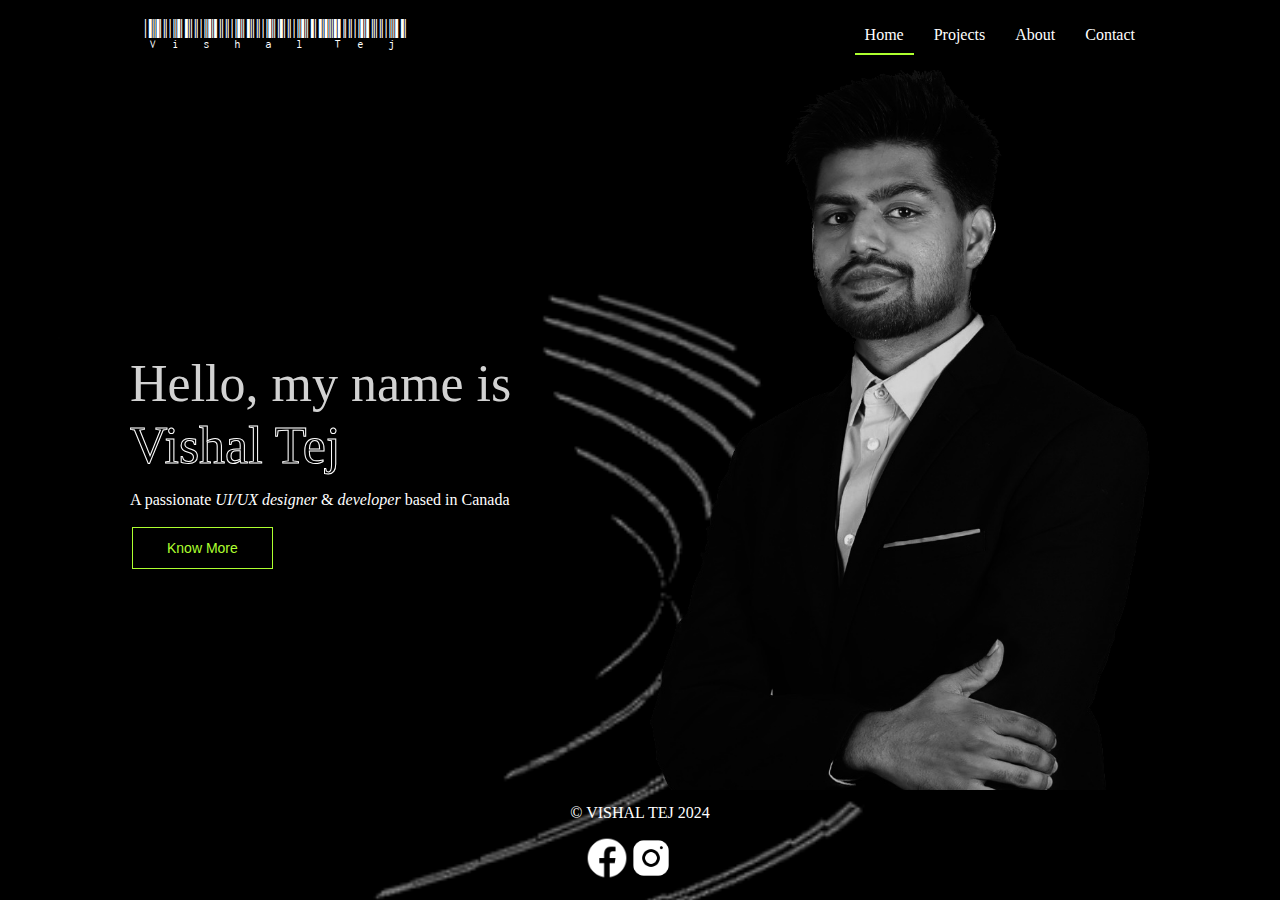
<file: index.html>
<!DOCTYPE html>
<html lang="en">

<head>
    <meta charset="UTF-8">
    <meta http-equiv="X-UA-Compatible" content="IE=edge">
    <meta name="author" content="vishal tej">
    <meta http-equiv="Content-Type" content="text/html;charset=UTF-8">
    <meta name="viewport" content="width=device-width, initial-scale=1.0">
    <link rel="preconnect" href="https://fonts.googleapis.com">
    <link rel="preconnect" href="https://fonts.gstatic.com" crossorigin>
    <link rel="preconnect" href="https://fonts.googleapis.com">
    <link rel="preconnect" href="https://fonts.gstatic.com" crossorigin>
    <link
        href="https://fonts.googleapis.com/css2?family=Libre+Barcode+39+Extended+Text&family=Montserrat:wght@100;200;300&family=Raleway&display=swap"
        rel="stylesheet">
    <link href="css/styles.css" rel="stylesheet">
    <title>Vishal Tej-Homepage</title>
</head>

<body>
    <!-- Nav Bar -->
    <nav class="navbar">
        <div class="container flex">
            <h1><a href="index.html">Vishal Tej</a></h1>
            <ul>
                <li><a class="is-active" href="index.html">Home</a></li>
                <li><a href="projects.html">Projects</a></li>
                <li><a href="about-me.html">About</a></li>
                <li><a href="contact.html">Contact</a></li>
            </ul>
        </div>
    </nav>

    <!-- Hero Section -->
    <section class="showcase">
        <div class="container grid">
            <div>
                <h1>Hello, my name is <span class="myname">Vishal Tej</span></h1>
                <p>A passionate <span id="designeruitext" style="font-style: italic;">UI/UX designer</span> & <span
                        id="devtext" style="font-style: italic;">developer</span> based in Canada</p>

                <a href="about-me.html"><button class="button">Know More</button></a>
            </div>
            <img src="images/mypic.png" alt="Vishal Tej's Picture in a Suit">
        </div>
    </section>

    <!-- Footer -->
    <footer class="footer flex">
        <p>&#169; VISHAL TEJ 2024</p>
        <div id="social-media-links">
            <a href="https://www.facebook.com/people/Tejdesigns/100086762556178/" target="_blank"><img
                    src="images/facebook-logo.png"></a>
            <a href="https://www.instagram.com/designerofux/" target="_blank"><img src="images/instagram-logo.png"></a>
        </div>
    </footer>
</body>

</html>
</file>
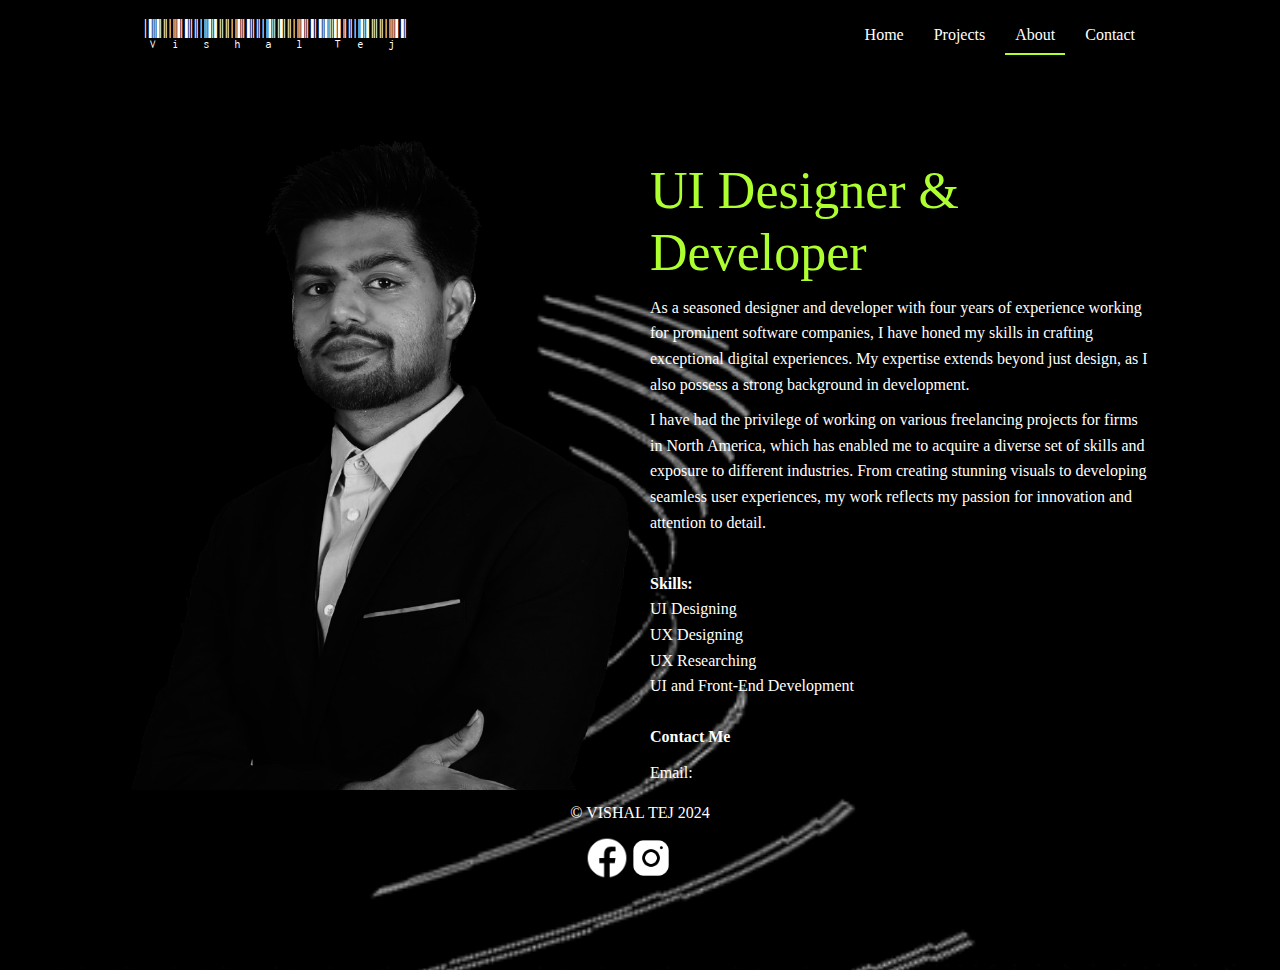
<file: about-me.html>
<!DOCTYPE html>
<html lang="en">

<head>
    <meta charset="UTF-8">
    <meta http-equiv="X-UA-Compatible" content="IE=edge">
    <meta name="author" content="vishal tej">
    <meta http-equiv="Content-Type" content="text/html;charset=UTF-8">
    <meta name="viewport" content="width=device-width, initial-scale=1.0">
    <link rel="preconnect" href="https://fonts.googleapis.com">
    <link rel="preconnect" href="https://fonts.gstatic.com" crossorigin>
    <link rel="preconnect" href="https://fonts.googleapis.com">
    <link rel="preconnect" href="https://fonts.gstatic.com" crossorigin>
    <link
        href="https://fonts.googleapis.com/css2?family=Libre+Barcode+39+Extended+Text&family=Montserrat:wght@100;200;300&family=Raleway&display=swap"
        rel="stylesheet">
    <link href="css/styles.css" rel="stylesheet">
    <title>Vishal Tej-About Me</title>
</head>

<body>
    <!-- Nav Bar -->
    <nav class="navbar">
        <div class="container flex">
            <h1><a href="index.html">Vishal Tej</a></h1>
            <ul>
                <li><a href="index.html">Home</a></li>
                <li><a href="projects.html">Projects</a></li>
                <li><a class="is-active" href="about-me.html">About</a></li>
                <li><a href="contact.html">Contact</a></li>
            </ul>
        </div>
    </nav>

    <!-- Main Content -->
    <section class="showcase">

        <div class="container one grid">
            <div>
                <img id="my-img" src="images/mypic.png" alt="Vishal Tej's Picture in a Suit">
            </div>

            <div id="bio-content">
                <h1 id="designertext">UI Designer & Developer</span></h1>
                <p>As a seasoned designer and developer with four years of experience working for prominent software
                    companies, I have honed my skills in crafting exceptional digital experiences. My expertise extends
                    beyond just design, as I also possess a strong background in development.</p>
                <p>I have had the privilege of working on various freelancing projects for firms in North America, which
                    has enabled me to acquire a diverse set of skills and exposure to different industries. From
                    creating stunning visuals to developing seamless user experiences, my work reflects my passion for
                    innovation and attention to detail.</p>
                <br>
                <h4>Skills:</h4>
                <ul>
                    <li>UI Designing</li>
                    <li>UX Designing</li>
                    <li>UX Researching</li>
                    <li>UI and Front-End Development</li>
                    <li></li>
                </ul>
                <br>
                <h4>Contact Me</h4>
                <p>Email:</p>
                <a id="mail-link" href="mailto:tejvishal95@gmail.com">tejvishal95@gmail.com</a><br>
                <p>Social Media</p>
                <a href="https://www.facebook.com/people/Tejdesigns/100086762556178/" target="_blank"><img
                        src="images/facebook-logo.png"></a>
                <a href="https://www.instagram.com/designerofux/" target="_blank"><img
                        src="images/instagram-logo.png"></a>
            </div>
        </div>
    </section>

    <!-- Footer -->
    <footer class="footer">
        <p>&#169; VISHAL TEJ 2024</p>
        <div id="social-media-links">
            <a href="https://www.facebook.com/people/Tejdesigns/100086762556178/" target="_blank"><img
                    src="images/facebook-logo.png"></a>
            <a href="https://www.instagram.com/designerofux/" target="_blank"><img src="images/instagram-logo.png"></a>
        </div>

    </footer>

</html>
</file>
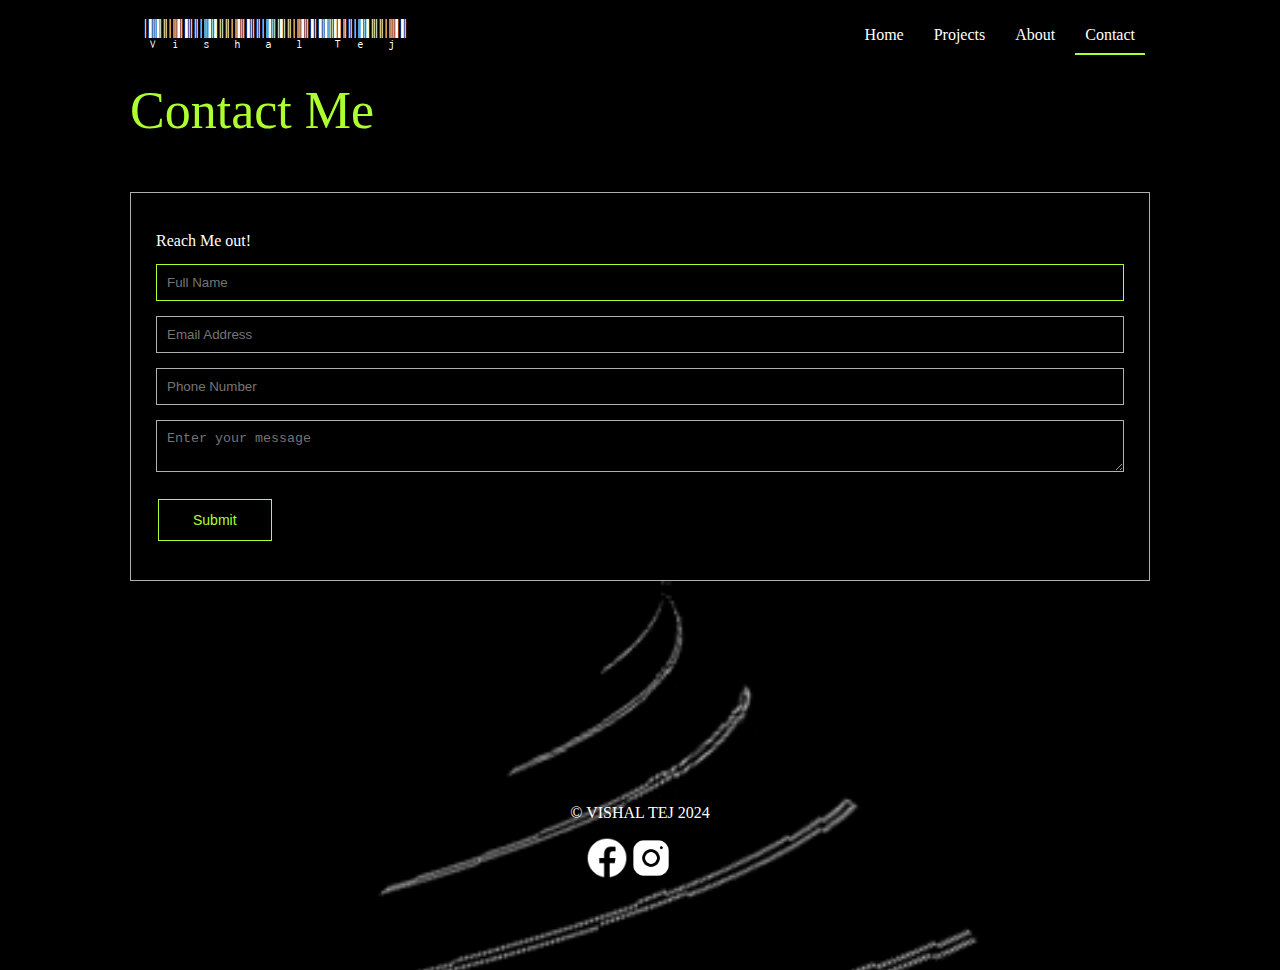
<file: contact.html>
<!DOCTYPE html>
<html lang="en">

<head>
    <meta charset="UTF-8">
    <meta http-equiv="X-UA-Compatible" content="IE=edge">
    <meta name="author" content="vishal tej">
    <meta http-equiv="Content-Type" content="text/html;charset=UTF-8">
    <meta name="viewport" content="width=device-width, initial-scale=1.0">
    <link rel="preconnect" href="https://fonts.googleapis.com">
    <link rel="preconnect" href="https://fonts.gstatic.com" crossorigin>
    <link rel="preconnect" href="https://fonts.googleapis.com">
    <link rel="preconnect" href="https://fonts.gstatic.com" crossorigin>
    <link
        href="https://fonts.googleapis.com/css2?family=Libre+Barcode+39+Extended+Text&family=Montserrat:wght@100;200;300&family=Raleway&display=swap"
        rel="stylesheet">
    <link href="css/styles.css" rel="stylesheet">
    <title>Vishal Tej-Contact</title>
</head>

<body>
    <!-- Nav Bar -->
    <nav class="navbar">
        <div class="container flex">
            <h1><a href="index.html">Vishal Tej</a></h1>
            <ul>
                <li><a href="index.html">Home</a></li>
                <li><a href="projects.html">Projects</a></li>
                <li><a href="about-me.html">About</a></li>
                <li><a class="is-active" href="contact.html">Contact</a></li>
            </ul>
        </div>
    </nav>

    <!-- Main Content -->
    <section class="showcase">
        <div class="container">
            <h1 id="designertext">Contact Me</h1>
            
            <form id="contact" action="" method="post">
                <p>Reach Me out!</p>
                <fieldset>
                    <input placeholder="Full Name" type="text" tabindex="1" required autofocus>
                </fieldset>
                <fieldset>
                    <input placeholder="Email Address" type="email" tabindex="2" required>
                </fieldset>
                <fieldset>
                    <input placeholder="Phone Number" type="tel" tabindex="3" required>
                </fieldset>
                <fieldset>
                    <textarea placeholder="Enter your message" tabindex="5" required></textarea>
                </fieldset>
                <fieldset>
                    <button name="submit" type="submit" class="button">Submit</button>
                </fieldset>
            </form>
        </div>
    </section>

    <!-- Footer -->
    <footer class="footer">
        <p>&#169; VISHAL TEJ 2024</p>
        <div id="social-media-links">
            <a href="https://www.facebook.com/people/Tejdesigns/100086762556178/" target="_blank"><img
                    src="images/facebook-logo.png"></a>
            <a href="https://www.instagram.com/designerofux/" target="_blank"><img src="images/instagram-logo.png"></a>
        </div>

    </footer>

</html>
</file>
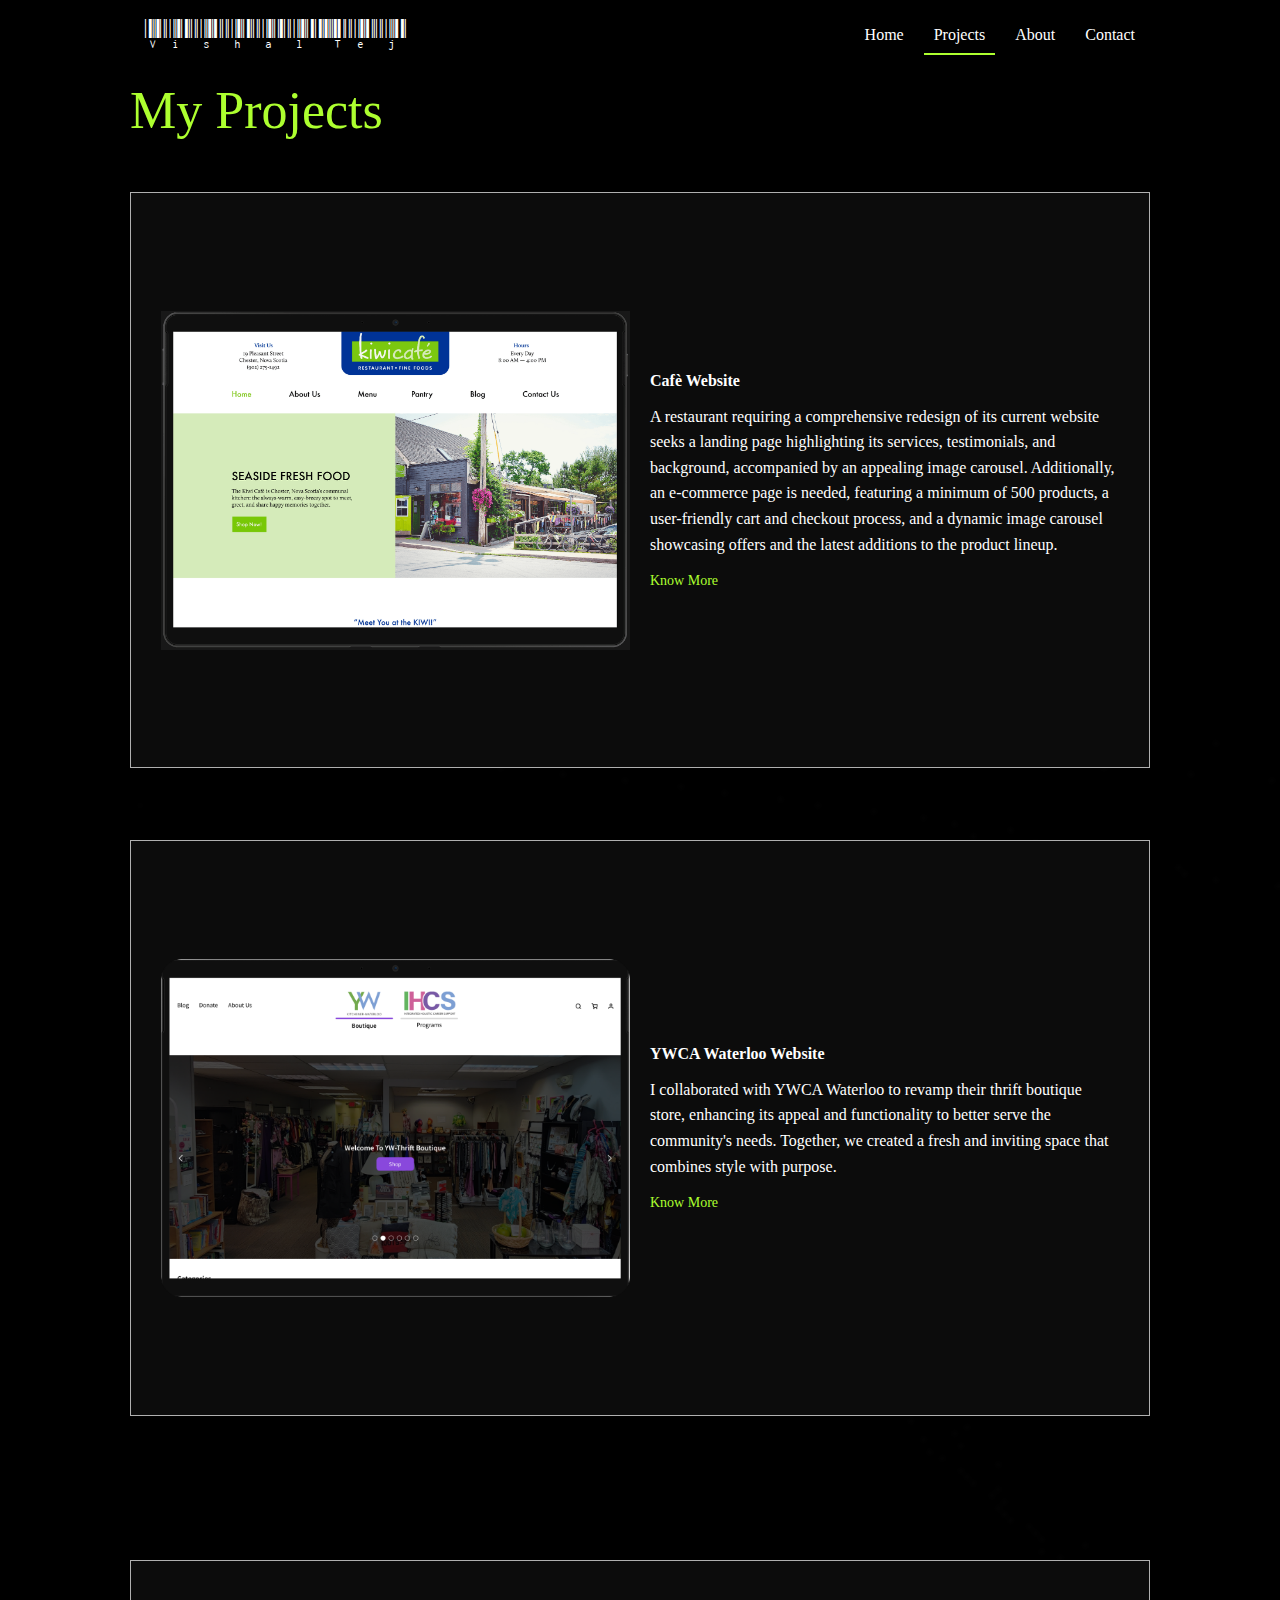
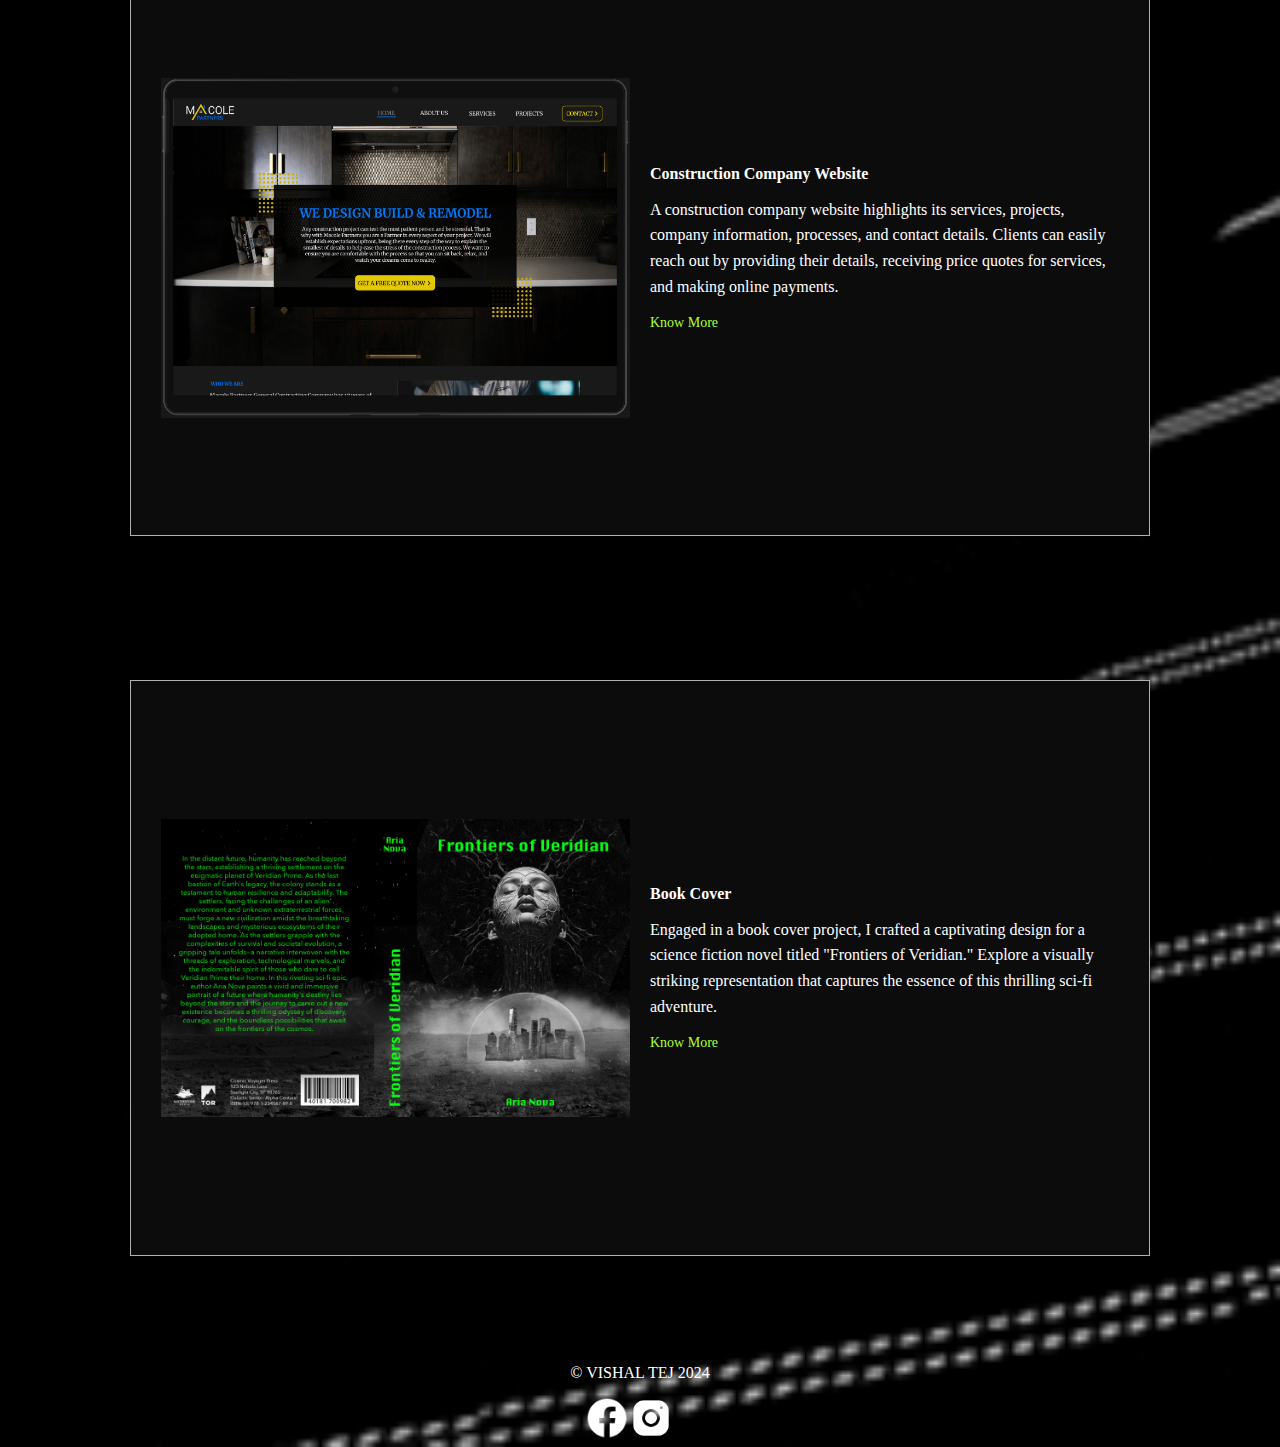
<file: projects.html>
<!DOCTYPE html>
<html lang="en">

<head>
    <meta charset="UTF-8">
    <meta http-equiv="X-UA-Compatible" content="IE=edge">
    <meta name="author" content="vishal tej">
    <meta http-equiv="Content-Type" content="text/html;charset=UTF-8">
    <meta name="viewport" content="width=device-width, initial-scale=1.0">
    <link rel="preconnect" href="https://fonts.googleapis.com">
    <link rel="preconnect" href="https://fonts.gstatic.com" crossorigin>
    <link rel="preconnect" href="https://fonts.googleapis.com">
    <link rel="preconnect" href="https://fonts.gstatic.com" crossorigin>
    <link
        href="https://fonts.googleapis.com/css2?family=Libre+Barcode+39+Extended+Text&family=Montserrat:wght@100;200;300&family=Raleway&display=swap"
        rel="stylesheet">
    <link href="css/styles.css" rel="stylesheet">
    <title>Vishal Tej-Projects</title>
</head>

<body>
    <!-- Nav Bar -->
    <nav class="navbar">
        <div class="container flex">
            <h1><a href="index.html">Vishal Tej</a></h1>
            <ul>
                <li><a href="index.html">Home</a></li>
                <li><a class="is-active" href="projects.html">Projects</a></li>
                <li><a href="about-me.html">About</a></li>
                <li><a href="contact.html">Contact</a></li>
            </ul>
        </div>
    </nav>

    <!-- Hero Section -->


    <section class="container showcase">
        <h1 id="designertext">My Projects</h1>
        <div class="container grid-projects border">
            <img src="images/kiwi-cafe-webdesign.png" alt="kiwi's Cafe Homepage">
            <div>
                <h4>Cafè Website</h4>
                <p>A restaurant requiring a comprehensive redesign of its current website seeks a landing page
                    highlighting its services, testimonials, and background, accompanied by an appealing image carousel.
                    Additionally, an e-commerce page is needed, featuring a minimum of 500 products, a user-friendly
                    cart and checkout process, and a dynamic image carousel showcasing offers and the latest additions
                    to the product lineup.</p>
                <a class="button-link" href="#">Know More</a>
            </div>
        </div>
    </section>

    <section class="container showcase">
        <div class="container grid-projects border">
            <img src="images/ywca-waterloo.png" alt="Book Cover Image">
            <div>
                <h4>YWCA Waterloo Website</h4>
                <p>I collaborated with YWCA Waterloo to revamp their thrift boutique store, enhancing its appeal and
                    functionality to better serve the community's needs. Together, we created a fresh and inviting space
                    that combines style with purpose.</p>
                <a class="button-link" href="#">Know More</a>
            </div>
        </div>
    </section>

    <section class="container showcase">
        <div class="container grid-projects border">
            <img src="images/macole-partners.png" alt="Macole Partners Homepage">
            <div>
                <h4>Construction Company Website</h4>
                <p>A construction company website highlights its services, projects, company information, processes, and
                    contact details. Clients can easily reach out by providing their details, receiving price quotes for
                    services, and making online payments.</p>
                <a class="button-link" href="#">Know More</a>
            </div>
        </div>
    </section>

    <section class="container showcase">
        <div class="container grid-projects border">
            <img src="images/book-cover.jpg" alt="Book Cover Image">
            <div>
                <h4>Book Cover</h4>
                <p>Engaged in a book cover project, I crafted a captivating design for a science fiction novel titled
                    "Frontiers of Veridian." Explore a visually striking representation that captures the essence of
                    this thrilling sci-fi adventure.</p>
                <a class="button-link" href="#">Know More</a>
            </div>
        </div>
    </section>

    <!-- Footer -->
    <footer class="footer flex">
        <p>&#169; VISHAL TEJ 2024</p>
        <div id="social-media-links">
            <a href="https://www.facebook.com/people/Tejdesigns/100086762556178/" target="_blank"><img
                    src="images/facebook-logo.png"></a>
            <a href="https://www.instagram.com/designerofux/" target="_blank"><img src="images/instagram-logo.png"></a>
        </div>
    </footer>
</body>

</html>
</file>
<file: css/styles.css>
@import url('https://fonts.googleapis.com/css2?family=Libre+Barcode+39+Extended+Text&family=Montserrat:wght@100;200;300&family=Raleway&display=swap');


/* resetting elements and global declarations*/
* {
    box-sizing: border-box;
    padding: 0;
    margin: 0;
}

.navbar h1 {
    font-family: 'Libre Barcode 39 Extended Text';
}

body {
    font-family: 'Montserrat' sans-serif;
    columns: #fff;
    line-height: 1.6;
    background-image: url(../images/pattern-gif.gif);
    ;
    background-repeat: no-repeat;
    background-size: cover;
    background-color: #000;
}


ul {
    list-style-type: none;
}

a {
    text-decoration: none;
    color: #fff;
}

h1,
h2 {
    font-weight: 200;
    line-height: 1.2;
    margin: 10px 0;
}

p {
    margin: 10px 0;
}

img {
    width: 100%;
}

/* nav bar */

.navbar {
    background-color: #000;
    color: #fff;
    height: 70px;
    position: sticky;
}

.navbar ul {
    display: flex;
}

.navbar a {
    padding: 10px;
    margin: 0 5px;
}

.navbar li a:hover {
    border-bottom: 2px greenyellow solid;
}

.navbar .flex {
    justify-content: space-between;
}

.container {
    max-width: 1100px;
    margin: 0 auto;
    overflow: auto;
    padding: 0 40px;
}

.showcase .container {
    text-align: left;
}

.is-active {
    border-bottom: 2px greenyellow solid;
}


/* Main Content */

.button {
    background-color: #000;
    border: 1px solid #adff2f;
    color: greenyellow;
    padding: 12px 34px;
    text-align: center;
    text-decoration: none;
    display: inline-block;
    font-size: 0.875rem;
    margin: 4px 2px;
    cursor: pointer;
}

.button-link {
    color: greenyellow;
    font-size: 0.875rem;
    text-decoration: none;
}

.button:hover {
    background-color: rgba(172, 255, 47, 0.806);
    color: #000;
}

.button-link:hover {
    text-decoration: underline;
}

.myname {
    color: #000;
    -webkit-text-stroke: #fff;
    -webkit-text-stroke-width: 1px;
}

.myname:hover {
    color: greenyellow;
    -webkit-text-stroke: greenyellow;
}


#designeruitext:hover,
#devtext:hover {
    color: greenyellow;
}


#designertext {
    color: greenyellow;
}

.showcase {
    height: 80vh;
}

.showcase h1 {
    font-size: 3.25rem;
    font-weight: 200;
    color: rgb(210, 210, 210);
}

.showcase p {
    color: #fff;
    font-weight: 100;
    font-size: 1rem;
}

.showcase h2 {
    color: #fff;
    padding-bottom: 50px;
    padding-left: 10px;
    text-align: start;
}

.showcase h4,
.showcase ul {
    color: #fff;
    text-align: left;
}

.showcase a img {
    width: 8%;
}

.showcase h3 {
    font-size: 1.5rem;
    color: #fff;
    font-weight: 100;
}


#bio-content {
    padding: 80px 0px;
}


#mail-link:hover {
    color: greenyellow;
    text-decoration: underline;
}

.border {
    margin: 50px 0 0 0;
    border: 0.5px solid #b0b0b0;
    padding: 30px;
    background-color: #0c0c0c;
}

/* Contact Page */

#contact {
    background: #000;
    border: 1px solid #b0b0b0;
    padding: 25px;
    margin: 50px 0;
}

fieldset {
    border: none;
    margin: 0 0 10px;
    min-width: 100%;
    padding: 0;
    width: 100%;
}

#contact input[type="text"],
#contact input[type="email"],
#contact input[type="tel"],
#contact textarea {
    width: 100%;
    background: #000;
    border: 1px solid #b0b0b0;
    margin: 0 0 5px;
    padding: 10px;
}

#contact input:focus,
#contact textarea:focus {
    outline: 0;
    border: 1px solid #adff2f;
}

/* Footer */

.footer {
    color: #fff;
    display: flex;
    flex-direction: column;
    text-align: center;
    align-items: center;
    height: 20vh;
    position: sticky;
}

.footer #social-media-links {
    display: flex;
    align-items: center;
}

.footer a {
    width: 40%;
}

.flex {
    display: flex;
    justify-content: center;
    align-items: center;
    height: 100%;
}

.grid {
    display: grid;
    grid-template-columns: repeat(2, 1fr);
    gap: 20px;
    justify-content: center;
    align-items: center;
    height: 100%;
    grid-gap: 20px;
}

.grid-projects {
    display: grid;
    grid-template-columns: repeat(2, 1fr);
    gap: 20px;
    justify-content: center;
    align-items: center;
    height: 80%;
    grid-gap: 20px;
}



/* For Responsiveness */
@media(max-width: 600px) {
    .navbar {
        height: 110px;

    }

    .navbar .flex {
        flex-direction: column;

    }

    .navbar ul {
        padding: 10px;
        background-color: rgba(0, 0, 0, 0.1);
    }

    .grid,
    .showcase .grid,
    .grid-projects {
        grid-template-columns: 1fr;
        grid-template-rows: 1fr;
    }

    .showcase {
        height: auto;
    }

    .showcase-text {
        text-align: center;
        margin-top: 30px;
    }

    .showcase h4,
    .showcase ul,
    h1 {
        text-align: center;
    }

    .showcase .container {
        text-align: center;
    }

    .showcase p {
        font-size: 0.875rem;
    }

    .showcase h1 {
        font-size: 2rem;
    }

    #my-img {
        display: none;
    }

}
</file>
